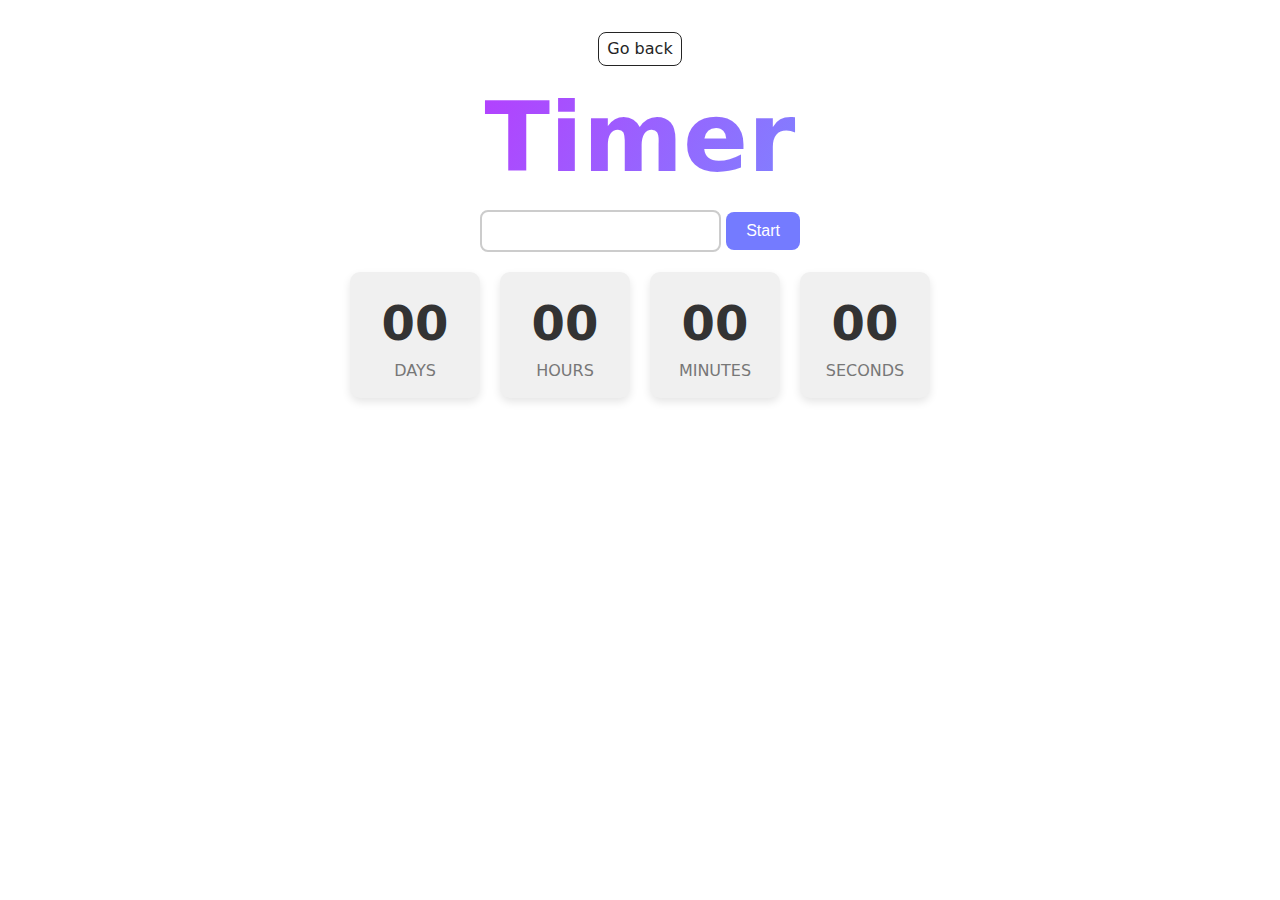
<file: src/1-timer.html>
<!DOCTYPE html>
<html lang="en">
  <head>
    <meta charset="UTF-8" />
    <meta http-equiv="X-UA-Compatible" content="IE=edge" />
    <meta name="viewport" content="width=device-width, initial-scale=1.0" />
    <title>Timer</title>
    <link rel="stylesheet" href="./css/styles.css" />
  </head>
  <body>
    <main>
      <div class="container">
        <a class="back-link" href="./index.html">Go back</a>
        <h1 class="main-title">
          <span class="main-title-gradient">Timer</span>
        </h1>

        <input type="text" id="datetime-picker" />
        <button type="button" data-start>Start</button>

        <div class="timer">
          <div class="field">
            <span class="value" data-days>00</span>
            <span class="label">Days</span>
          </div>
          <div class="field">
            <span class="value" data-hours>00</span>
            <span class="label">Hours</span>
          </div>
          <div class="field">
            <span class="value" data-minutes>00</span>
            <span class="label">Minutes</span>
          </div>
          <div class="field">
            <span class="value" data-seconds>00</span>
            <span class="label">Seconds</span>
          </div>
        </div>
      </div>
    </main>
    <script type="module" src="./js/1-timer.js"></script>
  </body>
</html>
</file>
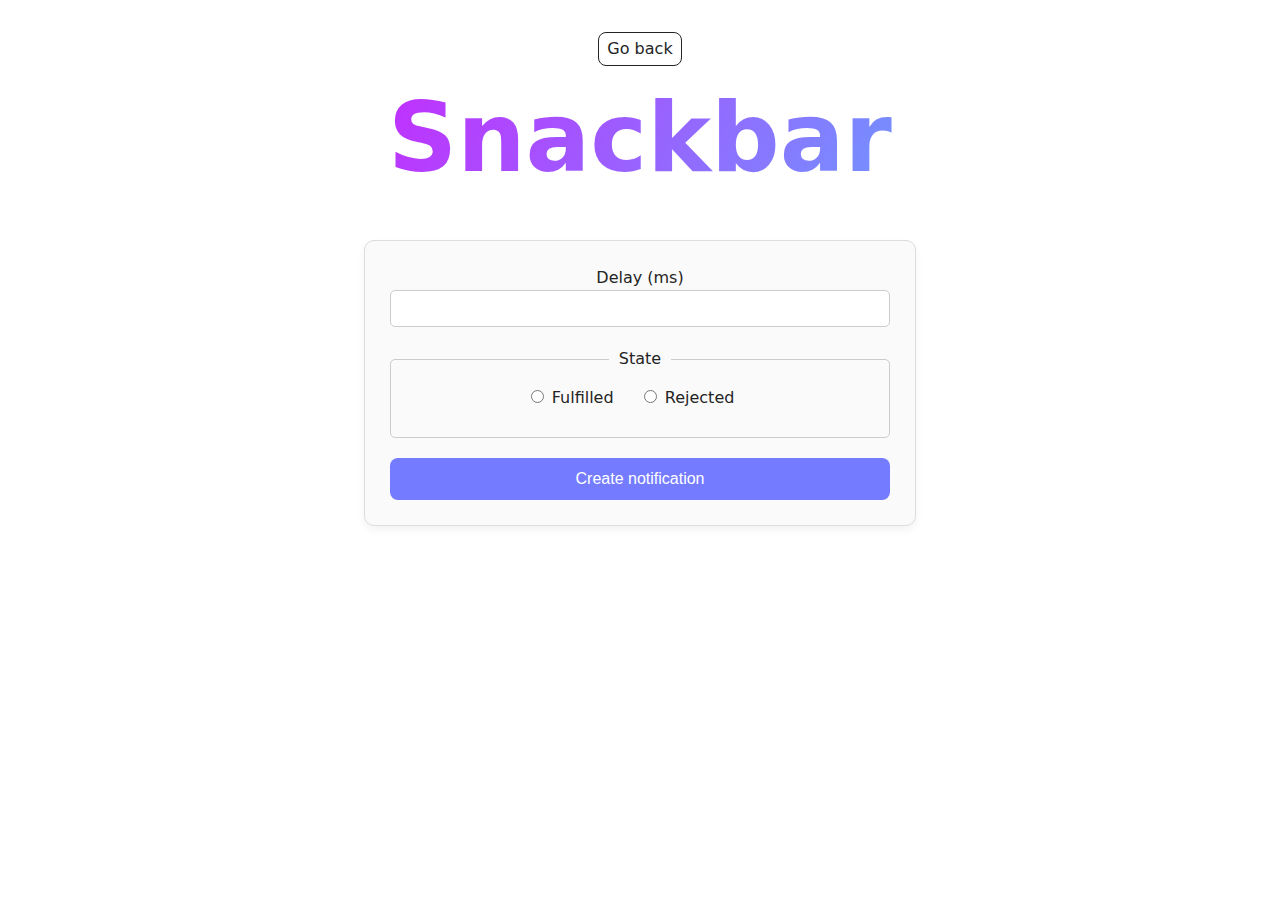
<file: src/2-snackbar.html>
<!DOCTYPE html>
<html lang="en">
  <head>
    <meta charset="UTF-8" />
    <meta http-equiv="X-UA-Compatible" content="IE=edge" />
    <meta name="viewport" content="width=device-width, initial-scale=1.0" />
    <title>Snackbar</title>
    <link rel="stylesheet" href="./css/styles.css" />
  </head>
  <body>
    <main>
      <div class="container">
        <a class="back-link" href="./index.html">Go back</a>
        <h1 class="main-title">
          <span class="main-title-gradient">Snackbar</span>
        </h1>

        <form class="form">
          <label>
            Delay (ms)
            <input type="number" name="delay" required />
          </label>

          <fieldset>
            <legend>State</legend>
            <label>
              <input type="radio" name="state" value="fulfilled" required />
              Fulfilled
            </label>
            <label>
              <input type="radio" name="state" value="rejected" required />
              Rejected
            </label>
          </fieldset>

          <button type="submit">Create notification</button>
        </form>
      </div>
    </main>
    <script type="module" src="./js/2-snackbar.js"></script>
  </body>
</html>
</file>
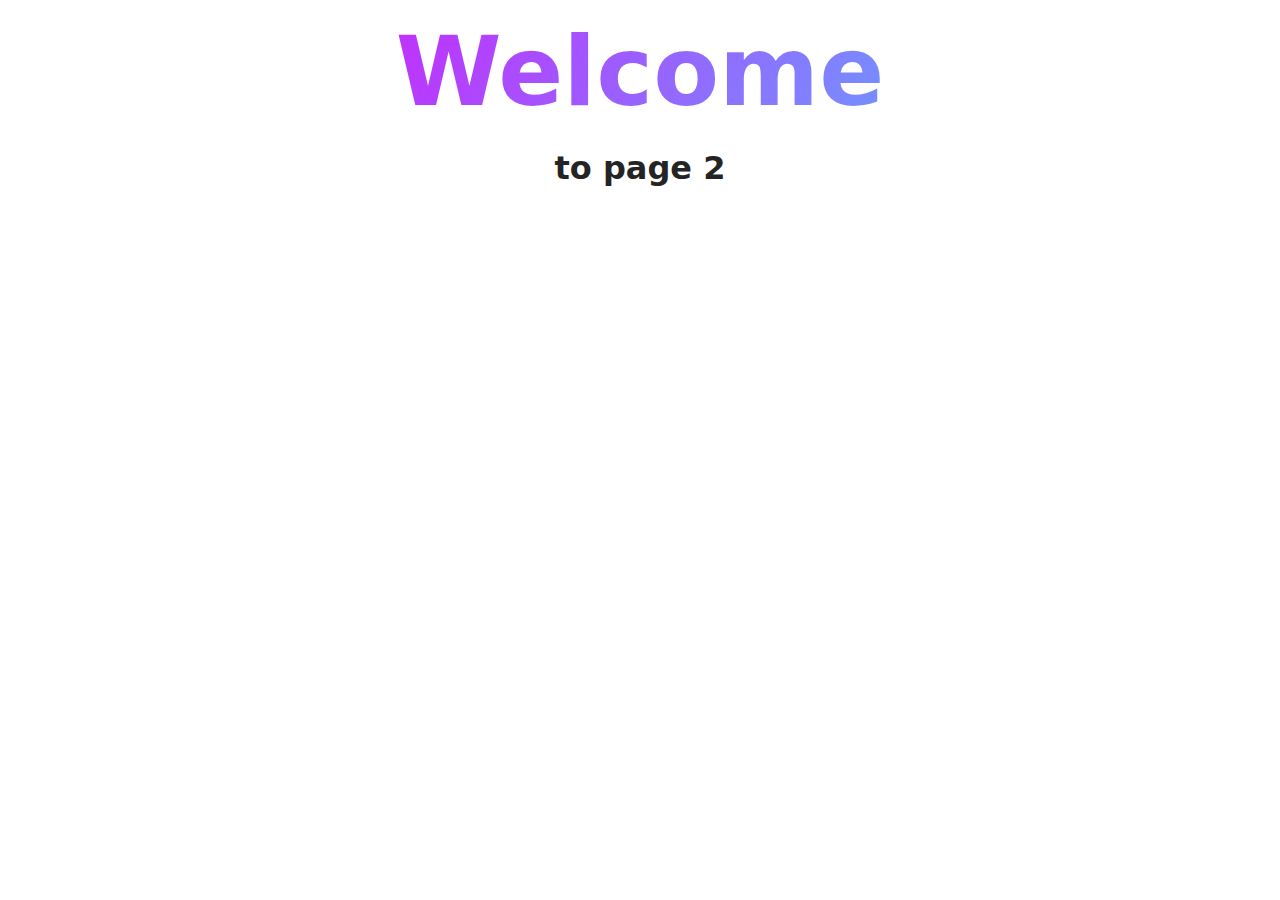
<file: src/page-2.html>
<!DOCTYPE html>
<html lang="en">
  <head>
    <meta charset="UTF-8" />
    <meta http-equiv="X-UA-Compatible" content="IE=edge" />
    <meta name="viewport" content="width=device-width, initial-scale=1.0" />
    <title>Page 2</title>
    <link rel="stylesheet" href="./css/styles.css" />
  </head>
  <body>
    <load
      src="./partials/header.html"
      icon-path="./img/sprite.svg#logo"
      highlight-act="active"
    />

    <main>
      <div class="container">
        <h1 class="main-title">
          <span class="main-title-gradient">Welcome</span> to page 2
        </h1>
        <load src="./partials/back-link.html" />
      </div>
    </main>

    <load src="./partials/footer.html" />
  </body>
</html>
</file>
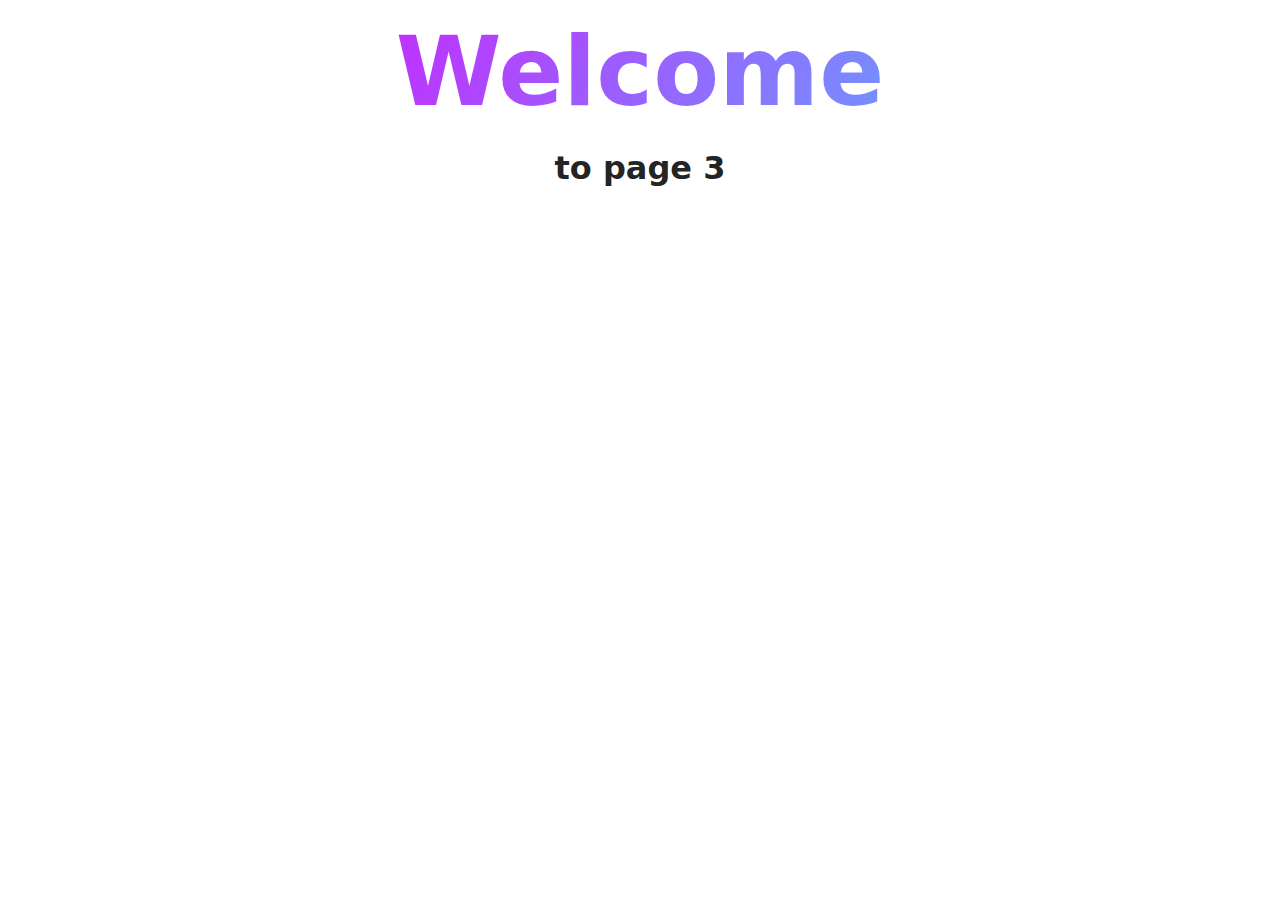
<file: src/page-3.html>
<!DOCTYPE html>
<html lang="en">
  <head>
    <meta charset="UTF-8" />
    <meta http-equiv="X-UA-Compatible" content="IE=edge" />
    <meta name="viewport" content="width=device-width, initial-scale=1.0" />
    <title>Page 3</title>
    <link rel="stylesheet" href="./css/styles.css" />
  </head>
  <body>
    <load
      src="./partials/header.html"
      icon-path="./img/sprite.svg#logo"
      highlight-curr="active"
    />

    <main>
      <div class="container">
        <h1 class="main-title">
          <span class="main-title-gradient">Welcome</span> to page 3
        </h1>
        <load src="./partials/back-link.html" />
      </div>
    </main>

    <load src="./partials/footer.html" />
  </body>
</html>
</file>
<file: src/css/styles.css>
/**
  |============================
  | include css partials with
  | default @import url()
  |============================
*/
/* Common styles */
@import url('./reset.css');
@import url('./base.css');
@import url('./container.css');
@import url('./animations.css');

/* Sections style */
@import url('./header.css');
@import url('./vite-promo.css');
@import url('./badges.css');
@import url('./back-link.css');
@import url('./footer.css');

/* Контейнер для інпуту та кнопки */
.timer-container {
  display: flex;
  justify-content: center;
  align-items: center;
  gap: 10px;
  margin-top: 30px;
  margin-bottom: 30px;
}

#datetime-picker {
  padding: 10px 15px;
  font-size: 16px;
  border: 2px solid #ccc;
  border-radius: 8px;
  transition: border-color 0.3s ease;
}

#datetime-picker:hover,
#datetime-picker:focus {
  border-color: #747bff;
}

button[data-start] {
  padding: 10px 20px;
  font-size: 16px;
  color: white;
  background-color: #747bff;
  border: none;
  border-radius: 8px;
  cursor: pointer;
  transition: background-color 0.3s ease, transform 0.2s ease;
}

button[data-start]:hover:not(:disabled) {
  background-color: #5a62d5;
  transform: translateY(-2px);
}

button[data-start]:disabled {
  background-color: #ccc;
  cursor: not-allowed;
}

/* Стилі для таймера */
.timer {
  display: flex;
  justify-content: center;
  gap: 20px;
  margin-top: 20px;
}

.field {
  text-align: center;
  background: #f0f0f0;
  padding: 15px 25px;
  border-radius: 10px;
  box-shadow: 0 4px 8px rgba(0, 0, 0, 0.1);
  min-width: 80px;
}

.value {
  font-size: 3em;
  font-weight: bold;
  color: #333;
}

.label {
  display: block;
  font-size: 1em;
  color: #777;
  text-transform: uppercase;
}

/* --- Стилі для 2-snackbar.html --- */
.form {
  max-width: 500px;
  margin: 30px auto;
  padding: 25px;
  border: 1px solid #ddd;
  border-radius: 10px;
  background: #fafafa;
  box-shadow: 0 4px 8px rgba(0, 0, 0, 0.05);
}

.form label {
  display: block;
  margin-bottom: 12px;
  font-weight: 500;
}

.form input[type='number'] {
  width: 100%;
  padding: 10px;
  border-radius: 5px;
  border: 1px solid #ccc;
  box-sizing: border-box;
}

.form fieldset {
  border: 1px solid #ccc;
  border-radius: 5px;
  padding: 15px;
  margin: 20px 0;
}

.form legend {
  padding: 0 10px;
  font-weight: 500;
}

.form fieldset label {
  display: inline-block;
  margin-right: 20px;
}

.form button[type='submit'] {
  width: 100%;
  padding: 12px;
  font-size: 16px;
  color: white;
  background-color: #747bff;
  border: none;
  border-radius: 8px;
  cursor: pointer;
  transition: background-color 0.3s ease;
}

.form button[type='submit']:hover {
  background-color: #5a62d5;
}
</file>
